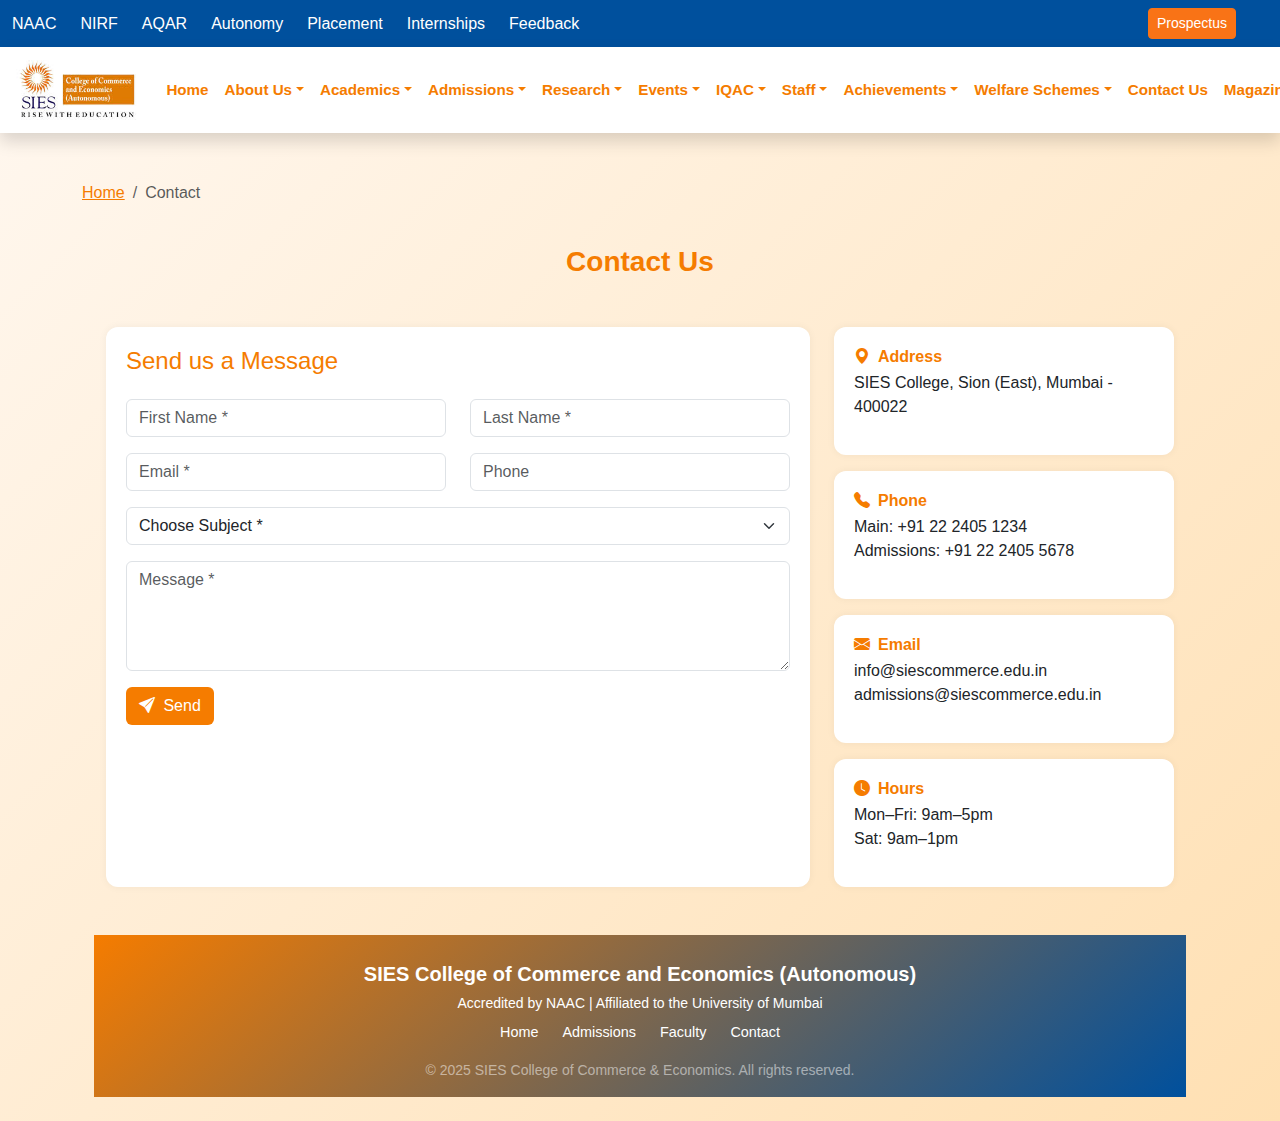
<file: contact.html>
<!DOCTYPE html>
<html lang="en">
<head>
  <meta charset="UTF-8" />
  <meta name="viewport" content="width=device-width, initial-scale=1" />
  <title>Contact Us - SIESCE</title>

  <!-- Bootstrap 5 CSS -->
  <link href="https://cdn.jsdelivr.net/npm/bootstrap@5.3.3/dist/css/bootstrap.min.css" rel="stylesheet" />
  <!-- Bootstrap Icons -->
  <link href="https://cdn.jsdelivr.net/npm/bootstrap-icons@1.10.5/font/bootstrap-icons.css" rel="stylesheet" />

  <style>
    body {
      background-color: #f8f9fa;
    }
.text-orange {
      color: #f57c00;
    }
    .btn-send {
      background-color: #f57c00;
      color: #fff;
      transition: transform 0.2s ease;
    }
    .btn-send:hover {
      transform: scale(1.05);
      background-color: #e65100;
    }
    .form-card, .info-card {
      background: #fff;
      border-radius: 12px;
      padding: 20px;
      box-shadow: 0 0 8px rgba(0,0,0,0.05);
      transition: transform 0.3s;
    }
    .form-card:hover, .info-card:hover {
      transform: translateY(-5px);
    }
   /*.breadcrumb-item + .breadcrumb-item::before {
      color: #f57c00;
   }*/

    .info-card h6 {
      font-weight: 600;
      margin-bottom: 5px;
    }
  </style>
  <link rel="stylesheet" href="style.css">
</head>
<body>
<!-- 🔹 Top Navigation Bar -->
  <nav class="navbar  text-white py-2 top-nav">
    <div class="container-fluid">
      <div class="d-flex justify-content-between w-100 align-items-center">
        <!-- Left side navigation items -->
        <div class="d-flex gap-4">
          <a href="#" class="text-white text-decoration-none">NAAC</a>
          <a href="#" class="text-white text-decoration-none">NIRF</a>
          <a href="#" class="text-white text-decoration-none">AQAR</a>
          <a href="#" class="text-white text-decoration-none">Autonomy</a>
          <a href="#" class="text-white text-decoration-none">Placement</a>
          <a href="#" class="text-white text-decoration-none">Internships</a>
          <a href="#" class="text-white text-decoration-none">Feedback</a>
        </div>
        
        <!-- Right side items -->
        <div class="d-flex align-items-center gap-3">
          <a href="#" class="btn btn-orange btn-sm">Prospectus</a>
          <a href="#" class="text-white text-decoration-none">
  <i class="fa-brands fa-twitter fs-5"></i>
</a>
<a href="#" class="text-white text-decoration-none">
  <i class="fa-brands fa-youtube fs-5"></i>
</a>

        </div>
      </div>
    </div>
  </nav>
  <!-- Spacing below top nav -->
  <div class="spacing-section"></div>

  <!-- 🔹 Main Navbar -->
  <nav class="navbar navbar-expand-lg navbar-light bg-white shadow ">
    <div class="container-fluid">

      <!-- Logo -->
      <a class="navbar-brand fw-bold text-primary" href="#">
        <img src="sies_logo.jpg" alt="College Logo">
      </a>

      <!-- Hamburger button for mobile -->
      <button class="navbar-toggler" type="button" data-bs-toggle="collapse" data-bs-target="#navbarMain" aria-controls="navbarMain" aria-expanded="false" aria-label="Toggle navigation">
        <span class="navbar-toggler-icon"></span>
      </button>

      <!-- Collapsible menu -->
      <div class="collapse navbar-collapse" id="navbarMain">
        <ul class="navbar-nav mx-auto">
          <!-- Keep all your nav-items & dropdowns exactly as before -->
          <li class="nav-item"><a class="nav-link text-orange fw-semibold" href="index.html">Home</a></li>
          <!-- Example dropdown -->
          <li class="nav-item dropdown">
            <a class="nav-link dropdown-toggle text-orange fw-semibold" href="#" data-bs-toggle="dropdown">About Us</a>
            <ul class="dropdown-menu">
              <li><a class="dropdown-item" href="coming_soon2.html">History</a></li>
              <li><a class="dropdown-item" href="coming_soon2.html">Management</a></li>
              <li><a class="dropdown-item" href="coming_soon2.html">Institutional Goals</a></li>
              <li><a class="dropdown-item" href="coming_soon2.html">Administration</a></li>
              <li><a class="dropdown-item" href="coming_soon2.html">Floor Plan</a></li>
              <li><a class="dropdown-item" href="coming_soon2.html">Facilities</a></li>
              <li><a class="dropdown-item" href="coming_soon2.html">Accolades</a></li>
              <li><a class="dropdown-item" href="coming_soon2.html">What They Say</a></li>
              <li><a class="dropdown-item" href="coming_soon2.html">Organogram</a></li>
            </ul>
          </li>
          <li class="nav-item dropdown">
                        <a class="nav-link dropdown-toggle text-orange fw-semibold" href="#" data-bs-toggle="dropdown">Academics</a>
                        <ul class="dropdown-menu">
                            <li><a class="dropdown-item" href="fees_structure.html">Fee Structure</a></li>
                            <li><a class="dropdown-item" href="course_offered.html">Courses Offered</a></li>
                            <li><a class="dropdown-item" href="course_offered.html">Courses & Syllabus</a></li>
                            <li><a class="dropdown-item" href="coming_soon2.html">Programs Outcomes</a></li>
                            <li><a class="dropdown-item" href="coming_soon2.html">Add on / Short Term Courses</a></li>
                            <li><a class="dropdown-item" href="coming_soon2.html">Bridge Course</a></li>
                            <li><a class="dropdown-item" href="coming_soon2.html">Faculty Exchange Program</a></li>
                            <li><a class="dropdown-item" href="coming_soon2.html">Academic Calendar and Annual Reports</a></li>
                            <li><a class="dropdown-item" href="coming_soon2.html">Policy & Procedure</a></li>
                        </ul>
                    </li>

                    <!-- Admissions -->
                    <li class="nav-item dropdown">
                        <a class="nav-link dropdown-toggle text-orange fw-semibold" href="#" data-bs-toggle="dropdown">Admissions</a>
                        <ul class="dropdown-menu">
                            <li><a class="dropdown-item" href="coming_soon2.html">Undergraduate</a></li>
                            <li><a class="dropdown-item" href="coming_soon2.html">Postgraduate</a></li>
                            <li><a class="dropdown-item" href="coming_soon2.html">Online Admission Portal</a></li>
                        </ul>
                    </li>

          <!-- Research -->
                    <li class="nav-item dropdown">
                        <a class="nav-link dropdown-toggle text-orange fw-semibold" href="#" data-bs-toggle="dropdown">Research</a>
                        <ul class="dropdown-menu">
                            <li><a class="dropdown-item" href="coming_soon2.html">Research Committees and Policies</a></li>
                            <li><a class="dropdown-item" href="coming_soon2.html">Major/Minor Projects</a></li>
                            <li><a class="dropdown-item" href="publications.html">Paper Publications</a></li>
                            <li><a class="dropdown-item" href="coming_soon2.html">Papers Presented</a></li>
                            <li><a class="dropdown-item" href="publications.html">Books and Chapter Publications</a></li>
                            <li><a class="dropdown-item" href="coming_soon2.html">Research Recognitions</a></li>
                            <li><a class="dropdown-item" href="coming_soon2.html">Research Scholars (PhD)</a></li>
                            <li><a class="dropdown-item" href="coming_soon2.html">Research Activities</a></li>
                        </ul>
                    </li>

                    <!-- Events -->
                    <li class="nav-item dropdown">
                        <a class="nav-link dropdown-toggle text-orange fw-semibold" href="#" data-bs-toggle="dropdown">Events</a>
                        <ul class="dropdown-menu">
                            <li><a class="dropdown-item" href="coming_soon2.html">Seminars/Conferences/Meets</a></li>
                            <li><a class="dropdown-item" href="coming_soon2.html">Departmental Events</a></li>
                            <li><a class="dropdown-item" href="coming_soon2.html">Committee Events</a></li>
                            <li><a class="dropdown-item" href="coming_soon2.html">Photo Gallery</a></li>
                            <li><a class="dropdown-item" href="coming_soon2.html">Capacity Development and Skills Enhancement</a></li>
                            <li><a class="dropdown-item" href="coming_soon2.html">Career Guidance</a></li>
                            <li><a class="dropdown-item" href="coming_soon2.html">Gender Sensitization Plan</a></li>
                            <li><a class="dropdown-item" href="coming_soon2.html">Entrepreneurship Cell</a></li>
                        </ul>
                    </li>

                    <!-- IQAC -->
                    <li class="nav-item dropdown">
                        <a class="nav-link dropdown-toggle text-orange fw-semibold" href="#" data-bs-toggle="dropdown">IQAC</a>
                        <ul class="dropdown-menu">
                            <li><a class="dropdown-item" href="coming_soon2.html">IQAC Committee</a></li>
                            <li><a class="dropdown-item" href="coming_soon2.html">NAAC Certificates</a></li>
                            <li><a class="dropdown-item" href="coming_soon2.html">AQAR</a></li>
                            <li><a class="dropdown-item" href="coming_soon2.html">SSR</a></li>
                            <li><a class="dropdown-item" href="coming_soon2.html">Student Satisfaction Survey Report</a></li>
                            <li><a class="dropdown-item" href="coming_soon2.html">Minutes of Meetings</a></li>
                            <li><a class="dropdown-item" href="coming_soon2.html">Action Taken Reports</a></li>
                            <li><a class="dropdown-item" href="coming_soon2.html">Best Practices</a></li>
                            <li><a class="dropdown-item" href="coming_soon2.html">Institutional Distinctiveness</a></li>
                            <li><a class="dropdown-item" href="coming_soon2.html">Strategic Plan & Deployment</a></li>
                        </ul>
                    </li>
                    <!-- Staff -->
                    <li class="nav-item dropdown">
                        <a class="nav-link dropdown-toggle text-orange fw-semibold" href="#" data-bs-toggle="dropdown">Staff</a>
                        <ul class="dropdown-menu">
                            <li><a class="dropdown-item" href="faculty.html">Degree College </a></li>
                            <li><a class="dropdown-item" href="coming_soon2.html">Non-Teaching Staff</a></li>
                        </ul>
                    
                    </li>

                    <!-- Achievements -->
                    <li class="nav-item dropdown">
                        <a class="nav-link dropdown-toggle text-orange fw-semibold" href="#" data-bs-toggle="dropdown">Achievements</a>
                        <ul class="dropdown-menu">
                            <li><a class="dropdown-item" href="coming_soon2.html">Students Achievements</a></li>
                            <li><a class="dropdown-item" href="coming_soon2.html">Staff Achievements</a></li>
                        </ul>
                    </li>

                    <!-- Welfare Schemes -->
                    <li class="nav-item dropdown">
                        <a class="nav-link dropdown-toggle text-orange fw-semibold" href="#" data-bs-toggle="dropdown">Welfare Schemes</a>
                        <ul class="dropdown-menu">
                            <li><a class="dropdown-item" href="coming_soon2.html">Career Counselling</a></li>
                            <li><a class="dropdown-item" href="coming_soon2.html">Bridge Courses</a></li>
                            <li><a class="dropdown-item" href="coming_soon2.html">Yoga & Meditation</a></li>
                            <li><a class="dropdown-item" href="coming_soon2.html">Personal Counselling</a></li>
                            <li><a class="dropdown-item" href="coming_soon2.html">Scholarships</a></li>
                        </ul>
                    </li>

                    <!-- Contact Us -->
                    <li class="nav-item">
                        <a class="nav-link text-orange fw-semibold" href="contact.html">Contact Us</a>
                    </li>

                    <!-- Magazine -->
                    <li class="nav-item">
                        <a class="nav-link text-orange fw-semibold" href="coming_soon2.html">Magazine</a>
                    </li>
                </ul>
            </div>
        </div>
    </nav>
  <div class="container mt-5">
    <nav aria-label="breadcrumb">
      <ol class="breadcrumb">
        <li class="breadcrumb-item "><a href="#" class="text-orange">Home</a></li>
        <li class="breadcrumb-item active " aria-current="page" >Contact</li>
      </ol>
    </nav>
    <!-- Heading -->
    <div class="container py-4">
   <h3 class="fw-bold text-center text-orange">Contact Us</h3>

<div class="container my-5">
  <div class="row g-4 align-items-stretch">
    <div class="col-lg-8 d-flex">
      <div class="form-card w-100 h-100">
        <h4 class="mb-4 text-orange">Send us a Message</h4>
        <form>
          <div class="row mb-3">
            <div class="col-md-6 mb-3 mb-md-0">
              <input type="text" class="form-control" placeholder="First Name *" required>
            </div>
            <div class="col-md-6">
              <input type="text" class="form-control" placeholder="Last Name *" required>
            </div>
          </div>
          <div class="row mb-3">
            <div class="col-md-6 mb-3 mb-md-0">
              <input type="email" class="form-control" placeholder="Email *" required>
            </div>
            <div class="col-md-6">
              <input type="text" class="form-control" placeholder="Phone">
            </div>
          </div>
          <div class="mb-3">
            <select class="form-select" required>
              <option disabled selected>Choose Subject *</option>
              <option>General Inquiry</option>
              <option>Admissions</option>
              <option>Support</option>
            </select>
          </div>
          <div class="mb-3">
            <textarea class="form-control" rows="4" placeholder="Message *" required></textarea>
          </div>
          <button type="submit" class="btn btn-send">
            <i class="bi bi-send-fill me-1"></i> Send
          </button>
        </form>
      </div>
    </div>
    <div class="col-lg-4 d-flex flex-column gap-3">
      <div class="info-card">
        <h6 class="text-orange"><i class="bi bi-geo-alt-fill me-2"></i>Address</h6>
        <p>SIES College, Sion (East), Mumbai - 400022</p>
      </div>
      <div class="info-card">
        <h6 class="text-orange"><i class="bi bi-telephone-fill me-2"></i>Phone</h6>
        <p>Main: +91 22 2405 1234<br>Admissions: +91 22 2405 5678</p>
      </div>
      <div class="info-card">
        <h6 class="text-orange"><i class="bi bi-envelope-fill me-2"></i>Email</h6>
        <p>info@siescommerce.edu.in<br>admissions@siescommerce.edu.in</p>
      </div>
      <div class="info-card">
        <h6 class="text-orange"><i class="bi bi-clock-fill me-2"></i>Hours</h6>
        <p>Mon–Fri: 9am–5pm<br>Sat: 9am–1pm</p>
      </div>

    </div>
  </div>
</div>

<!--footer-->
  <footer class="custom-footer pt-4 mt-5">
  <div class="container text-center">
    <p class="mb-1 fw-semibold fs-5">SIES College of Commerce and Economics (Autonomous)</p>
    <p class="mb-2 small">Accredited by NAAC | Affiliated to the University of Mumbai</p>

    <div class="d-flex justify-content-center gap-4 flex-wrap mb-3">
      <a href="#" class="footer-link">Home</a>
      <a href="#" class="footer-link">Admissions</a>
      <a href="#" class="footer-link">Faculty</a>
      <a href="#" class="footer-link">Contact</a>
    </div>

    <div class="small text-white-50 pb-3">&copy; 2025 SIES College of Commerce & Economics. All rights reserved.</div>
  </div>
</footer>

<!-- Bootstrap JS -->
<script src="https://cdn.jsdelivr.net/npm/bootstrap@5.3.3/dist/js/bootstrap.bundle.min.js">
</script>
</body>
</html>
</file>
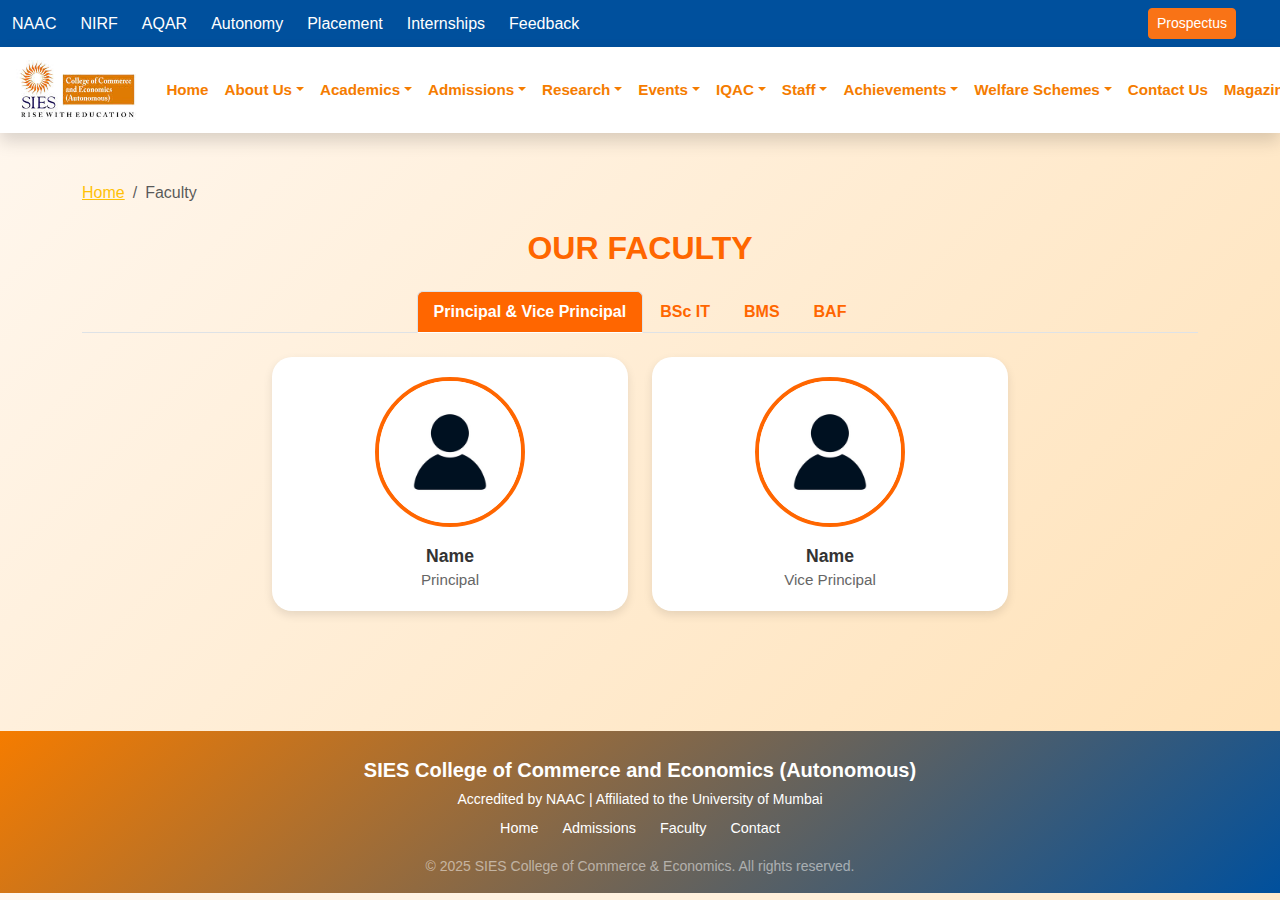
<file: faculty.html>
<!DOCTYPE html>
<html lang="en">
<head>
  <meta charset="UTF-8" />
  <meta name="viewport" content="width=device-width, initial-scale=1.0" />
  <title>Faculty | SIESCE</title>

  <!-- Bootstrap CSS -->
  <link href="https://cdn.jsdelivr.net/npm/bootstrap@5.3.2/dist/css/bootstrap.min.css" rel="stylesheet" />
  <style>
    body {
      font-family: 'Segoe UI', sans-serif;
      background-color: #fff;
    }

    .nav-tabs .nav-link {
      color: #ff6600;
      font-weight: 600;
    }

    .nav-tabs .nav-link.active {
      background-color: #ff6600;
      color: white;
    }

    .faculty-card {
      background-color: #fff;
      border-radius: 20px;
      padding: 1.2rem;
      box-shadow: 0 4px 10px rgba(0, 0, 0, 0.1);
      transition: all 0.4s ease-in-out;
      text-align: center;
    }

    .faculty-card:hover {
      transform: scale(1.05);
      box-shadow: 0 8px 20px rgba(255, 102, 0, 0.3);
      background-color: #fff5eb;
    }

    .faculty-photo {
      width: 150px;
      height: 150px;
      object-fit: cover;
      border-radius: 50%;
      border: 4px solid #ff6600;
      transition: transform 0.3s ease-in-out;
    }

    .faculty-card:hover .faculty-photo {
      transform: scale(1.1);
      border-color: darkblue;
    }

    .faculty-name {
      margin-top: 1rem;
      font-weight: bold;
      font-size: 1.1rem;
      color: #333;
      transition: color 0.3s;
    }

    .faculty-card:hover .faculty-name {
      color: #ff6600;
    }

    .faculty-designation {
      font-size: 0.95rem;
      color: #666;
      transition: color 0.3s;
    }

    .faculty-card:hover .faculty-designation {
      color: #ff6600;
    }
  </style>
  <link rel="stylesheet" href="style.css">
</head>
<body>
<!-- 🔹 Top Navigation Bar -->
  <nav class="navbar  text-white py-2 top-nav">
    <div class="container-fluid">
      <div class="d-flex justify-content-between w-100 align-items-center">
        <!-- Left side navigation items -->
        <div class="d-flex gap-4">
          <a href="#" class="text-white text-decoration-none">NAAC</a>
          <a href="#" class="text-white text-decoration-none">NIRF</a>
          <a href="#" class="text-white text-decoration-none">AQAR</a>
          <a href="#" class="text-white text-decoration-none">Autonomy</a>
          <a href="#" class="text-white text-decoration-none">Placement</a>
          <a href="#" class="text-white text-decoration-none">Internships</a>
          <a href="#" class="text-white text-decoration-none">Feedback</a>
        </div>
        
        <!-- Right side items -->
        <div class="d-flex align-items-center gap-3">
          <a href="#" class="btn btn-orange btn-sm">Prospectus</a>
          <a href="#" class="text-white text-decoration-none">
  <i class="fa-brands fa-twitter fs-5"></i>
</a>
<a href="#" class="text-white text-decoration-none">
  <i class="fa-brands fa-youtube fs-5"></i>
</a>

        </div>
      </div>
    </div>
  </nav>
  <!-- Spacing below top nav -->
  <div class="spacing-section"></div>

  <!-- 🔹 Main Navbar -->
  <nav class="navbar navbar-expand-lg navbar-light bg-white shadow ">
    <div class="container-fluid">

      <!-- Logo -->
      <a class="navbar-brand fw-bold text-primary" href="#">
        <img src="sies_logo.jpg" alt="College Logo">
      </a>

      <!-- Hamburger button for mobile -->
      <button class="navbar-toggler" type="button" data-bs-toggle="collapse" data-bs-target="#navbarMain" aria-controls="navbarMain" aria-expanded="false" aria-label="Toggle navigation">
        <span class="navbar-toggler-icon"></span>
      </button>

      <!-- Collapsible menu -->
      <div class="collapse navbar-collapse" id="navbarMain">
        <ul class="navbar-nav mx-auto">
          <!-- Keep all your nav-items & dropdowns exactly as before -->
          <li class="nav-item"><a class="nav-link text-orange fw-semibold" href="index.html">Home</a></li>
          <!-- Example dropdown -->
          <li class="nav-item dropdown">
            <a class="nav-link dropdown-toggle text-orange fw-semibold" href="#" data-bs-toggle="dropdown">About Us</a>
            <ul class="dropdown-menu">
              <li><a class="dropdown-item" href="coming_soon2.html">History</a></li>
              <li><a class="dropdown-item" href="coming_soon2.html">Management</a></li>
              <li><a class="dropdown-item" href="coming_soon2.html">Institutional Goals</a></li>
              <li><a class="dropdown-item" href="coming_soon2.html">Administration</a></li>
              <li><a class="dropdown-item" href="coming_soon2.html">Floor Plan</a></li>
              <li><a class="dropdown-item" href="coming_soon2.html">Facilities</a></li>
              <li><a class="dropdown-item" href="coming_soon2.html">Accolades</a></li>
              <li><a class="dropdown-item" href="coming_soon2.html">What They Say</a></li>
              <li><a class="dropdown-item" href="coming_soon2.html">Organogram</a></li>
            </ul>
          </li>
          <li class="nav-item dropdown">
                        <a class="nav-link dropdown-toggle text-orange fw-semibold" href="#" data-bs-toggle="dropdown">Academics</a>
                        <ul class="dropdown-menu">
                            <li><a class="dropdown-item" href="fees_structure.html">Fee Structure</a></li>
                            <li><a class="dropdown-item" href="course_offered.html">Courses Offered</a></li>
                            <li><a class="dropdown-item" href="course_offered.html">Courses & Syllabus</a></li>
                            <li><a class="dropdown-item" href="coming_soon2.html">Programs Outcomes</a></li>
                            <li><a class="dropdown-item" href="coming_soon2.html">Add on / Short Term Courses</a></li>
                            <li><a class="dropdown-item" href="coming_soon2.html">Bridge Course</a></li>
                            <li><a class="dropdown-item" href="coming_soon2.html">Faculty Exchange Program</a></li>
                            <li><a class="dropdown-item" href="coming_soon2.html">Academic Calendar and Annual Reports</a></li>
                            <li><a class="dropdown-item" href="coming_soon2.html">Policy & Procedure</a></li>
                        </ul>
                    </li>

                    <!-- Admissions -->
                    <li class="nav-item dropdown">
                        <a class="nav-link dropdown-toggle text-orange fw-semibold" href="#" data-bs-toggle="dropdown">Admissions</a>
                        <ul class="dropdown-menu">
                            <li><a class="dropdown-item" href="coming_soon2.html">Undergraduate</a></li>
                            <li><a class="dropdown-item" href="coming_soon2.html">Postgraduate</a></li>
                            <li><a class="dropdown-item" href="coming_soon2.html">Online Admission Portal</a></li>
                        </ul>
                    </li>

          <!-- Research -->
                    <li class="nav-item dropdown">
                        <a class="nav-link dropdown-toggle text-orange fw-semibold" href="#" data-bs-toggle="dropdown">Research</a>
                        <ul class="dropdown-menu">
                            <li><a class="dropdown-item" href="coming_soon2.html">Research Committees and Policies</a></li>
                            <li><a class="dropdown-item" href="coming_soon2.html">Major/Minor Projects</a></li>
                            <li><a class="dropdown-item" href="publications.html">Paper Publications</a></li>
                            <li><a class="dropdown-item" href="coming_soon2.html">Papers Presented</a></li>
                            <li><a class="dropdown-item" href="publications.html">Books and Chapter Publications</a></li>
                            <li><a class="dropdown-item" href="coming_soon2.html">Research Recognitions</a></li>
                            <li><a class="dropdown-item" href="coming_soon2.html">Research Scholars (PhD)</a></li>
                            <li><a class="dropdown-item" href="coming_soon2.html">Research Activities</a></li>
                        </ul>
                    </li>

                    <!-- Events -->
                    <li class="nav-item dropdown">
                        <a class="nav-link dropdown-toggle text-orange fw-semibold" href="#" data-bs-toggle="dropdown">Events</a>
                        <ul class="dropdown-menu">
                            <li><a class="dropdown-item" href="coming_soon2.html">Seminars/Conferences/Meets</a></li>
                            <li><a class="dropdown-item" href="coming_soon2.html">Departmental Events</a></li>
                            <li><a class="dropdown-item" href="coming_soon2.html">Committee Events</a></li>
                            <li><a class="dropdown-item" href="coming_soon2.html">Photo Gallery</a></li>
                            <li><a class="dropdown-item" href="coming_soon2.html">Capacity Development and Skills Enhancement</a></li>
                            <li><a class="dropdown-item" href="coming_soon2.html">Career Guidance</a></li>
                            <li><a class="dropdown-item" href="coming_soon2.html">Gender Sensitization Plan</a></li>
                            <li><a class="dropdown-item" href="coming_soon2.html">Entrepreneurship Cell</a></li>
                        </ul>
                    </li>

                    <!-- IQAC -->
                    <li class="nav-item dropdown">
                        <a class="nav-link dropdown-toggle text-orange fw-semibold" href="#" data-bs-toggle="dropdown">IQAC</a>
                        <ul class="dropdown-menu">
                            <li><a class="dropdown-item" href="coming_soon2.html">IQAC Committee</a></li>
                            <li><a class="dropdown-item" href="coming_soon2.html">NAAC Certificates</a></li>
                            <li><a class="dropdown-item" href="coming_soon2.html">AQAR</a></li>
                            <li><a class="dropdown-item" href="coming_soon2.html">SSR</a></li>
                            <li><a class="dropdown-item" href="coming_soon2.html">Student Satisfaction Survey Report</a></li>
                            <li><a class="dropdown-item" href="coming_soon2.html">Minutes of Meetings</a></li>
                            <li><a class="dropdown-item" href="coming_soon2.html">Action Taken Reports</a></li>
                            <li><a class="dropdown-item" href="coming_soon2.html">Best Practices</a></li>
                            <li><a class="dropdown-item" href="coming_soon2.html">Institutional Distinctiveness</a></li>
                            <li><a class="dropdown-item" href="coming_soon2.html">Strategic Plan & Deployment</a></li>
                        </ul>
                    </li>
                    <!-- Staff -->
                    <li class="nav-item dropdown">
                        <a class="nav-link dropdown-toggle text-orange fw-semibold" href="#" data-bs-toggle="dropdown">Staff</a>
                        <ul class="dropdown-menu">
                            <li><a class="dropdown-item" href="faculty.html">Degree College </a></li>
                            <li><a class="dropdown-item" href="coming_soon2.html">Non-Teaching Staff</a></li>
                        </ul>
                    
                    </li>

                    <!-- Achievements -->
                    <li class="nav-item dropdown">
                        <a class="nav-link dropdown-toggle text-orange fw-semibold" href="#" data-bs-toggle="dropdown">Achievements</a>
                        <ul class="dropdown-menu">
                            <li><a class="dropdown-item" href="coming_soon2.html">Students Achievements</a></li>
                            <li><a class="dropdown-item" href="coming_soon2.html">Staff Achievements</a></li>
                        </ul>
                    </li>

                    <!-- Welfare Schemes -->
                    <li class="nav-item dropdown">
                        <a class="nav-link dropdown-toggle text-orange fw-semibold" href="#" data-bs-toggle="dropdown">Welfare Schemes</a>
                        <ul class="dropdown-menu">
                            <li><a class="dropdown-item" href="coming_soon2.html">Career Counselling</a></li>
                            <li><a class="dropdown-item" href="coming_soon2.html">Bridge Courses</a></li>
                            <li><a class="dropdown-item" href="coming_soon2.html">Yoga & Meditation</a></li>
                            <li><a class="dropdown-item" href="coming_soon2.html">Personal Counselling</a></li>
                            <li><a class="dropdown-item" href="coming_soon2.html">Scholarships</a></li>
                        </ul>
                    </li>

                    <!-- Contact Us -->
                    <li class="nav-item">
                        <a class="nav-link text-orange fw-semibold" href="contact.html">Contact Us</a>
                    </li>

                    <!-- Magazine -->
                    <li class="nav-item">
                        <a class="nav-link text-orange fw-semibold" href="coming_soon2.html">Magazine</a>
                    </li>
                </ul>
            </div>
        </div>
    </nav>

  <div class="container py-5">
    <!-- Breadcrumb -->
        <nav aria-label="breadcrumb" class="mb-4">
            <ol class="breadcrumb">
                <li class="breadcrumb-item">
                    <a href="#" class="text-warning">Home</a>
                </li>
                <li class="breadcrumb-item active" aria-current="page">Faculty</li>
            </ol>
        </nav>
    <h2 class="text-center mb-4 text-uppercase fw-bold" style="color: #ff6600;">Our Faculty</h2>

    <!-- Nav tabs -->
    <ul class="nav nav-tabs justify-content-center mb-4" id="facultyTab" role="tablist">
      <li class="nav-item" role="presentation">
        <button class="nav-link active" id="principal-tab" data-bs-toggle="tab" data-bs-target="#principal" type="button" role="tab">Principal & Vice Principal</button>
      </li>
      <li class="nav-item" role="presentation">
        <button class="nav-link" id="it-tab" data-bs-toggle="tab" data-bs-target="#it" type="button" role="tab">BSc IT</button>
      </li>
      <li class="nav-item" role="presentation">
        <button class="nav-link" id="bms-tab" data-bs-toggle="tab" data-bs-target="#bms" type="button" role="tab">BMS</button>
      </li>
      <li class="nav-item" role="presentation">
        <button class="nav-link" id="baf-tab" data-bs-toggle="tab" data-bs-target="#baf" type="button" role="tab">BAF</button>
      </li>
    </ul>

    <!-- Tab panes -->
    <div class="tab-content">
      <!-- Principal Tab -->
      <div class="tab-pane fade show active" id="principal" role="tabpanel">
        <div class="row justify-content-center">
          <div class="col-md-4 mb-4">
            <div class="faculty-card">
              <img src="faculty_image.jpg" alt="Principal" class="faculty-photo">
              <div class="faculty-name">Name</div>
              <div class="faculty-designation">Principal</div>
            </div>
          </div>
          <div class="col-md-4 mb-4">
            <div class="faculty-card">
              <img src="faculty_image.jpg" alt="Vice Principal" class="faculty-photo">
              <div class="faculty-name">Name</div>
              <div class="faculty-designation">Vice Principal</div>
            </div>
          </div>
        </div>
      </div>

      <!-- BSc IT Tab -->
      <div class="tab-pane fade" id="it" role="tabpanel">
        <div class="row">
          <div class="col-md-4 mb-4">
            <div class="faculty-card">
              <img src="faculty_image.jpg" alt="Faculty" class="faculty-photo">
              <div class="faculty-name">Name</div>
              <div class="faculty-designation">Asst. Professor</div>
            </div>
          </div>
          <div class="col-md-4 mb-4">
            <div class="faculty-card">
              <img src="faculty_image.jpg" alt="Faculty" class="faculty-photo">
              <div class="faculty-name">Name</div>
              <div class="faculty-designation">Lecturer</div>
            </div>
          </div>
        </div>
      </div>

      <!-- BMS Tab -->
      <div class="tab-pane fade" id="bms" role="tabpanel">
        <div class="row">
          <div class="col-md-4 mb-4">
            <div class="faculty-card">
              <img src="faculty_image.jpg" alt="Faculty" class="faculty-photo">
              <div class="faculty-name">Name</div>
              <div class="faculty-designation">HOD - BMS</div>
            </div>
          </div>
          <div class="col-md-4 mb-4">
            <div class="faculty-card">
              <img src="faculty_image.jpg" alt="Faculty" class="faculty-photo">
              <div class="faculty-name">Name</div>
              <div class="faculty-designation">Asst. Professor</div>
            </div>
          </div>
        </div>
      </div>

      <!-- BAF Tab -->
      <div class="tab-pane fade" id="baf" role="tabpanel">
        <div class="row">
          <div class="col-md-4 mb-4">
            <div class="faculty-card">
              <img src="faculty_image.jpg" alt="Faculty" class="faculty-photo">
              <div class="faculty-name">Mr. Rakesh Joshi</div>
              <div class="faculty-designation">Lecturer</div>
            </div>
          </div>
          <div class="col-md-4 mb-4">
            <div class="faculty-card">
              <img src="faculty_image.jpg" alt="Faculty" class="faculty-photo">
              <div class="faculty-name">Ms. Priya Singh</div>
              <div class="faculty-designation">Asst. Professor</div>
            </div>
          </div>
        </div>
      </div>
    </div>
  </div>

  <!--footer-->
  <footer class="custom-footer pt-4 mt-5">
  <div class="container text-center">
    <p class="mb-1 fw-semibold fs-5">SIES College of Commerce and Economics (Autonomous)</p>
    <p class="mb-2 small">Accredited by NAAC | Affiliated to the University of Mumbai</p>

    <div class="d-flex justify-content-center gap-4 flex-wrap mb-3">
      <a href="#" class="footer-link">Home</a>
      <a href="#" class="footer-link">Admissions</a>
      <a href="#" class="footer-link">Faculty</a>
      <a href="#" class="footer-link">Contact</a>
    </div>

    <div class="small text-white-50 pb-3">&copy; 2025 SIES College of Commerce & Economics. All rights reserved.</div>
  </div>
</footer>

  <!-- Bootstrap JS (for tabs to work) -->
  <script src="https://cdn.jsdelivr.net/npm/bootstrap@5.3.2/dist/js/bootstrap.bundle.min.js"></script>
</body>
</html>
</file>
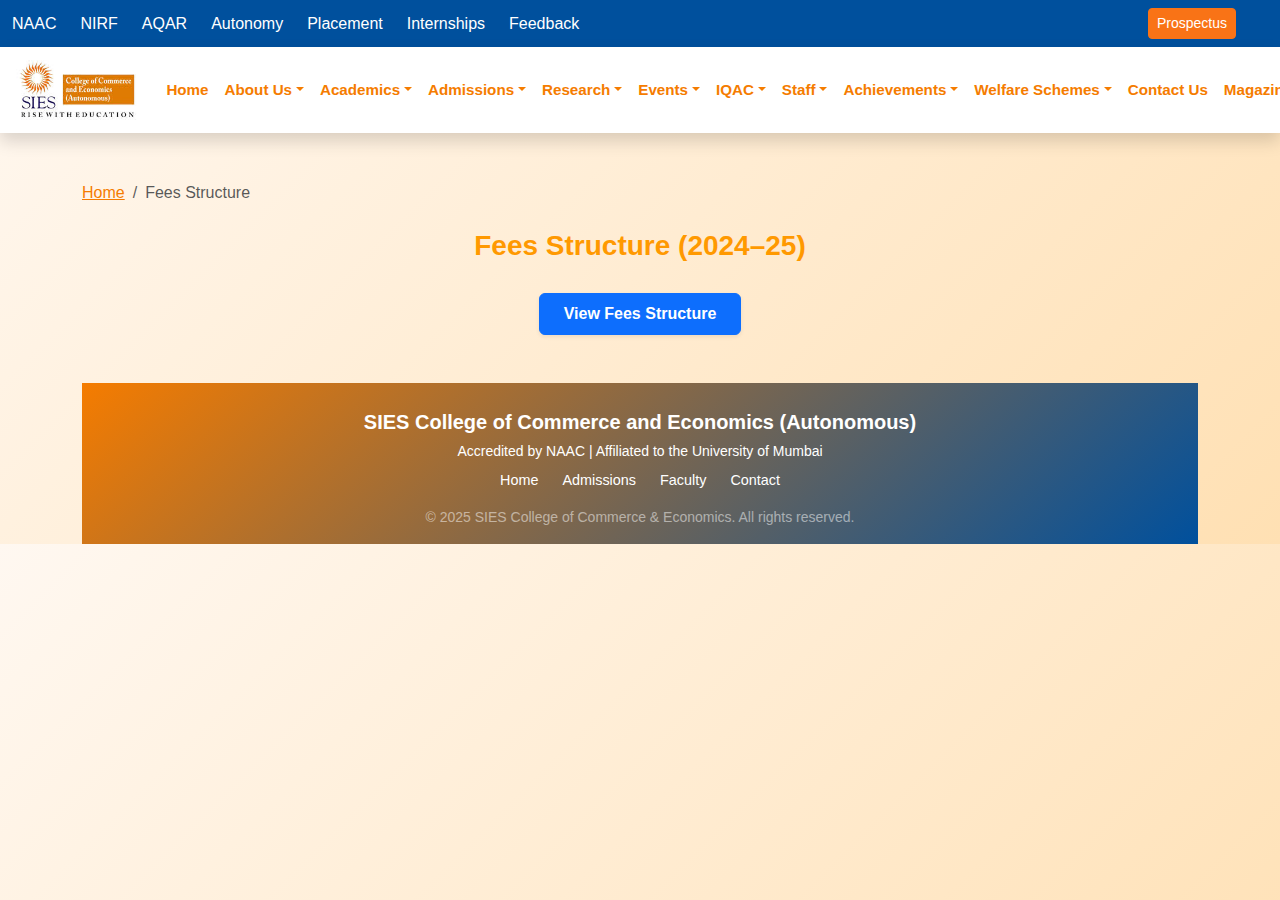
<file: fees_structure.html>
<!DOCTYPE html>
<html lang="en">
<head>
  <meta charset="UTF-8" />
  <meta name="viewport" content="width=device-width, initial-scale=1.0"/>
  <title>Fees Structure | SIES College</title>

  <!-- Bootstrap CSS -->
  <link href="https://cdn.jsdelivr.net/npm/bootstrap@5.3.0/dist/css/bootstrap.min.css" rel="stylesheet" />

  <style>
    body {
      font-family: Arial, sans-serif;
      background-color: #fff;
    }

    .breadcrumb {
      background-color: transparent;
    }

    h3 {
      color: #ff9900;
      margin-bottom: 30px;
    }

    .text-orange {
      color: orange;
    }
    
  </style>
  <link rel="stylesheet" href="style.css">
</head>
<body>
<!-- 🔹 Top Navigation Bar -->
  <nav class="navbar  text-white py-2 top-nav">
    <div class="container-fluid">
      <div class="d-flex justify-content-between w-100 align-items-center">
        <!-- Left side navigation items -->
        <div class="d-flex gap-4">
          <a href="#" class="text-white text-decoration-none">NAAC</a>
          <a href="#" class="text-white text-decoration-none">NIRF</a>
          <a href="#" class="text-white text-decoration-none">AQAR</a>
          <a href="#" class="text-white text-decoration-none">Autonomy</a>
          <a href="#" class="text-white text-decoration-none">Placement</a>
          <a href="#" class="text-white text-decoration-none">Internships</a>
          <a href="#" class="text-white text-decoration-none">Feedback</a>
        </div>
        
        <!-- Right side items -->
        <div class="d-flex align-items-center gap-3">
          <a href="#" class="btn btn-orange btn-sm">Prospectus</a>
          <a href="#" class="text-white text-decoration-none">
  <i class="fa-brands fa-twitter fs-5"></i>
</a>
<a href="#" class="text-white text-decoration-none">
  <i class="fa-brands fa-youtube fs-5"></i>
</a>

        </div>
      </div>
    </div>
  </nav>
  <!-- Spacing below top nav -->
  <div class="spacing-section"></div>

  <!-- 🔹 Main Navbar -->
  <nav class="navbar navbar-expand-lg navbar-light bg-white shadow ">
    <div class="container-fluid">

      <!-- Logo -->
      <a class="navbar-brand fw-bold text-primary" href="#">
        <img src="sies_logo.jpg" alt="College Logo">
      </a>

      <!-- Hamburger button for mobile -->
      <button class="navbar-toggler" type="button" data-bs-toggle="collapse" data-bs-target="#navbarMain" aria-controls="navbarMain" aria-expanded="false" aria-label="Toggle navigation">
        <span class="navbar-toggler-icon"></span>
      </button>

      <!-- Collapsible menu -->
      <div class="collapse navbar-collapse" id="navbarMain">
        <ul class="navbar-nav mx-auto">
          <!-- Keep all your nav-items & dropdowns exactly as before -->
          <li class="nav-item"><a class="nav-link text-orange fw-semibold" href="index.html">Home</a></li>
          <!-- Example dropdown -->
          <li class="nav-item dropdown">
            <a class="nav-link dropdown-toggle text-orange fw-semibold" href="#" data-bs-toggle="dropdown">About Us</a>
            <ul class="dropdown-menu">
              <li><a class="dropdown-item" href="coming_soon2.html">History</a></li>
              <li><a class="dropdown-item" href="coming_soon2.html">Management</a></li>
              <li><a class="dropdown-item" href="coming_soon2.html">Institutional Goals</a></li>
              <li><a class="dropdown-item" href="coming_soon2.html">Administration</a></li>
              <li><a class="dropdown-item" href="coming_soon2.html">Floor Plan</a></li>
              <li><a class="dropdown-item" href="coming_soon2.html">Facilities</a></li>
              <li><a class="dropdown-item" href="coming_soon2.html">Accolades</a></li>
              <li><a class="dropdown-item" href="coming_soon2.html">What They Say</a></li>
              <li><a class="dropdown-item" href="coming_soon2.html">Organogram</a></li>
            </ul>
          </li>
          <li class="nav-item dropdown">
                        <a class="nav-link dropdown-toggle text-orange fw-semibold" href="#" data-bs-toggle="dropdown">Academics</a>
                        <ul class="dropdown-menu">
                            <li><a class="dropdown-item" href="fees_structure.html">Fee Structure</a></li>
                            <li><a class="dropdown-item" href="course_offered.html">Courses Offered</a></li>
                            <li><a class="dropdown-item" href="course_offered.html">Courses & Syllabus</a></li>
                            <li><a class="dropdown-item" href="coming_soon2.html">Programs Outcomes</a></li>
                            <li><a class="dropdown-item" href="coming_soon2.html">Add on / Short Term Courses</a></li>
                            <li><a class="dropdown-item" href="coming_soon2.html">Bridge Course</a></li>
                            <li><a class="dropdown-item" href="coming_soon2.html">Faculty Exchange Program</a></li>
                            <li><a class="dropdown-item" href="coming_soon2.html">Academic Calendar and Annual Reports</a></li>
                            <li><a class="dropdown-item" href="coming_soon2.html">Policy & Procedure</a></li>
                        </ul>
                    </li>

                    <!-- Admissions -->
                    <li class="nav-item dropdown">
                        <a class="nav-link dropdown-toggle text-orange fw-semibold" href="#" data-bs-toggle="dropdown">Admissions</a>
                        <ul class="dropdown-menu">
                            <li><a class="dropdown-item" href="coming_soon2.html">Undergraduate</a></li>
                            <li><a class="dropdown-item" href="coming_soon2.html">Postgraduate</a></li>
                            <li><a class="dropdown-item" href="coming_soon2.html">Online Admission Portal</a></li>
                        </ul>
                    </li>

          <!-- Research -->
                    <li class="nav-item dropdown">
                        <a class="nav-link dropdown-toggle text-orange fw-semibold" href="#" data-bs-toggle="dropdown">Research</a>
                        <ul class="dropdown-menu">
                            <li><a class="dropdown-item" href="coming_soon2.html">Research Committees and Policies</a></li>
                            <li><a class="dropdown-item" href="coming_soon2.html">Major/Minor Projects</a></li>
                            <li><a class="dropdown-item" href="publications.html">Paper Publications</a></li>
                            <li><a class="dropdown-item" href="coming_soon2.html">Papers Presented</a></li>
                            <li><a class="dropdown-item" href="publications.html">Books and Chapter Publications</a></li>
                            <li><a class="dropdown-item" href="coming_soon2.html">Research Recognitions</a></li>
                            <li><a class="dropdown-item" href="coming_soon2.html">Research Scholars (PhD)</a></li>
                            <li><a class="dropdown-item" href="coming_soon2.html">Research Activities</a></li>
                        </ul>
                    </li>

                    <!-- Events -->
                    <li class="nav-item dropdown">
                        <a class="nav-link dropdown-toggle text-orange fw-semibold" href="#" data-bs-toggle="dropdown">Events</a>
                        <ul class="dropdown-menu">
                            <li><a class="dropdown-item" href="coming_soon2.html">Seminars/Conferences/Meets</a></li>
                            <li><a class="dropdown-item" href="coming_soon2.html">Departmental Events</a></li>
                            <li><a class="dropdown-item" href="coming_soon2.html">Committee Events</a></li>
                            <li><a class="dropdown-item" href="coming_soon2.html">Photo Gallery</a></li>
                            <li><a class="dropdown-item" href="coming_soon2.html">Capacity Development and Skills Enhancement</a></li>
                            <li><a class="dropdown-item" href="coming_soon2.html">Career Guidance</a></li>
                            <li><a class="dropdown-item" href="coming_soon2.html">Gender Sensitization Plan</a></li>
                            <li><a class="dropdown-item" href="coming_soon2.html">Entrepreneurship Cell</a></li>
                        </ul>
                    </li>

                    <!-- IQAC -->
                    <li class="nav-item dropdown">
                        <a class="nav-link dropdown-toggle text-orange fw-semibold" href="#" data-bs-toggle="dropdown">IQAC</a>
                        <ul class="dropdown-menu">
                            <li><a class="dropdown-item" href="coming_soon2.html">IQAC Committee</a></li>
                            <li><a class="dropdown-item" href="coming_soon2.html">NAAC Certificates</a></li>
                            <li><a class="dropdown-item" href="coming_soon2.html">AQAR</a></li>
                            <li><a class="dropdown-item" href="coming_soon2.html">SSR</a></li>
                            <li><a class="dropdown-item" href="coming_soon2.html">Student Satisfaction Survey Report</a></li>
                            <li><a class="dropdown-item" href="coming_soon2.html">Minutes of Meetings</a></li>
                            <li><a class="dropdown-item" href="coming_soon2.html">Action Taken Reports</a></li>
                            <li><a class="dropdown-item" href="coming_soon2.html">Best Practices</a></li>
                            <li><a class="dropdown-item" href="coming_soon2.html">Institutional Distinctiveness</a></li>
                            <li><a class="dropdown-item" href="coming_soon2.html">Strategic Plan & Deployment</a></li>
                        </ul>
                    </li>
                    <!-- Staff -->
                    <li class="nav-item dropdown">
                        <a class="nav-link dropdown-toggle text-orange fw-semibold" href="#" data-bs-toggle="dropdown">Staff</a>
                        <ul class="dropdown-menu">
                            <li><a class="dropdown-item" href="faculty.html">Degree College </a></li>
                            <li><a class="dropdown-item" href="coming_soon2.html">Non-Teaching Staff</a></li>
                        </ul>
                    
                    </li>

                    <!-- Achievements -->
                    <li class="nav-item dropdown">
                        <a class="nav-link dropdown-toggle text-orange fw-semibold" href="#" data-bs-toggle="dropdown">Achievements</a>
                        <ul class="dropdown-menu">
                            <li><a class="dropdown-item" href="coming_soon2.html">Students Achievements</a></li>
                            <li><a class="dropdown-item" href="coming_soon2.html">Staff Achievements</a></li>
                        </ul>
                    </li>

                    <!-- Welfare Schemes -->
                    <li class="nav-item dropdown">
                        <a class="nav-link dropdown-toggle text-orange fw-semibold" href="#" data-bs-toggle="dropdown">Welfare Schemes</a>
                        <ul class="dropdown-menu">
                            <li><a class="dropdown-item" href="coming_soon2.html">Career Counselling</a></li>
                            <li><a class="dropdown-item" href="coming_soon2.html">Bridge Courses</a></li>
                            <li><a class="dropdown-item" href="coming_soon2.html">Yoga & Meditation</a></li>
                            <li><a class="dropdown-item" href="coming_soon2.html">Personal Counselling</a></li>
                            <li><a class="dropdown-item" href="coming_soon2.html">Scholarships</a></li>
                        </ul>
                    </li>

                    <!-- Contact Us -->
                    <li class="nav-item">
                        <a class="nav-link text-orange fw-semibold" href="contact.html">Contact Us</a>
                    </li>

                    <!-- Magazine -->
                    <li class="nav-item">
                        <a class="nav-link text-orange fw-semibold" href="coming_soon2.html">Magazine</a>
                    </li>
                </ul>
            </div>
        </div>
    </nav>

<div class="container mt-5">
  <nav aria-label="breadcrumb">
    <ol class="breadcrumb">
      <li class="breadcrumb-item"><a href="#" class="text-orange">Home</a></li>
      <li class="breadcrumb-item active" aria-current="page">Fees Structure</li>
    </ol>
  </nav>
<div class="text-center mt-4">
  <h3 class="fw-bold text-center">Fees Structure (2024–25)</h3>
  <a href="fees/fees-structure.pdf" 
   class="btn btn-primary text-white fw-bold px-4 py-2 shadow-sm" 
   target="_blank" class="btn-center">
  View Fees Structure
</a>
</div>

<!--footer-->
  <footer class="custom-footer pt-4 mt-5">
  <div class="container text-center">
    <p class="mb-1 fw-semibold fs-5">SIES College of Commerce and Economics (Autonomous)</p>
    <p class="mb-2 small">Accredited by NAAC | Affiliated to the University of Mumbai</p>

    <div class="d-flex justify-content-center gap-4 flex-wrap mb-3">
      <a href="#" class="footer-link">Home</a>
      <a href="#" class="footer-link">Admissions</a>
      <a href="#" class="footer-link">Faculty</a>
      <a href="#" class="footer-link">Contact</a>
    </div>

    <div class="small text-white-50 pb-3">&copy; 2025 SIES College of Commerce & Economics. All rights reserved.</div>
  </div>
</footer>

<!-- Bootstrap JS (Popper + Bootstrap) -->
<script src="https://cdn.jsdelivr.net/npm/bootstrap@5.3.0/dist/js/bootstrap.bundle.min.js"></script>

</body>
</html>
</file>
<file: style.css>
/* Theme Colors */
:root {
  --theme-orange: #f57c00;
  --theme-orange-light: #ffa040;
  --theme-orange-dark: #e65100;
  --theme-blue-dark: #002b5b;
  --theme-blue-light: #00509d;
}

/* Global Typography */
body {
  font-family: 'Segoe UI', Tahoma, Geneva, Verdana, sans-serif;
  background: linear-gradient(135deg, #fff8f1 0%, #ffe0b3 100%);
}

/* Dropdown style */
    .dropdown-menu {
      border: 2px solid var(--theme-blue-light);
      border-radius: 6px;
      padding: 10px;
      min-width: 220px;
    }
    .dropdown-menu a {
      font-size: 0.9rem;
      padding: 6px 12px;
      border-radius: 4px;
      color: #374151;
      display: block;
    }
    .dropdown-menu a:hover {
      background: #fff7ed;
      color: #f97316;
    }
.btn-orange { background-color: #f97316; border-color: #f97316; color: white; }
    /* Navbar brand (logo) */
    .navbar-brand img {
      max-height: 60px;
      width: auto;
      object-fit: contain;
    }
    @media (max-width: 768px) {
      .carousel-item img { height: 250px; }
      .navbar-brand img { max-height: 45px; }
    }
    @media (max-width: 576px) {
      .navbar-brand img { max-height: 40px; }
    }
    .top-nav {
  background-color:var(--theme-blue-light); /* Light blue theme */
}
.top-nav a:hover {
  color: #ffcc80 !important; /* Orange hover color */
}
 /*prospectus btn*/
    .btn-orange { background-color: #f97316; border-color: #f97316; color: white; }
.btn-orange:hover {
  background-color: #f37827; /* Slightly darker orange on hover */
  border-color: #e65c00;
  color: white;
}
    /* Navbar text adjustments */
    .navbar-nav .nav-link {
      white-space: nowrap;
      font-size: 0.95rem;
      padding: 8px 10px;
    }
    @media (max-width: 576px) {
      .navbar-nav .nav-link { font-size: 0.85rem; }
    }

    /* Hover open dropdowns (desktop only) */
    @media (min-width: 992px) {
      .navbar .nav-item.dropdown:hover .dropdown-menu {
        display: block;
      }
    }

    /* Scrollable dropdown for long lists (mobile friendly) */
    .dropdown-menu {
      max-height: 60vh;
      overflow-y: auto;
    }

/* Utility */
.text-orange {
  color: var(--theme-orange) !important;
}

.custom-footer {
  background: linear-gradient(140deg,var(--theme-orange),var(--theme-blue-light));
  color: white;
}

.custom-footer .footer-link {
  color: white;
  text-decoration: none;
  font-weight: 500;
  font-size: 0.9rem;
  transition: all 0.3s ease;
}

.custom-footer .footer-link:hover {
  color: #ffcc80;
  text-decoration: underline;
}
</file>
